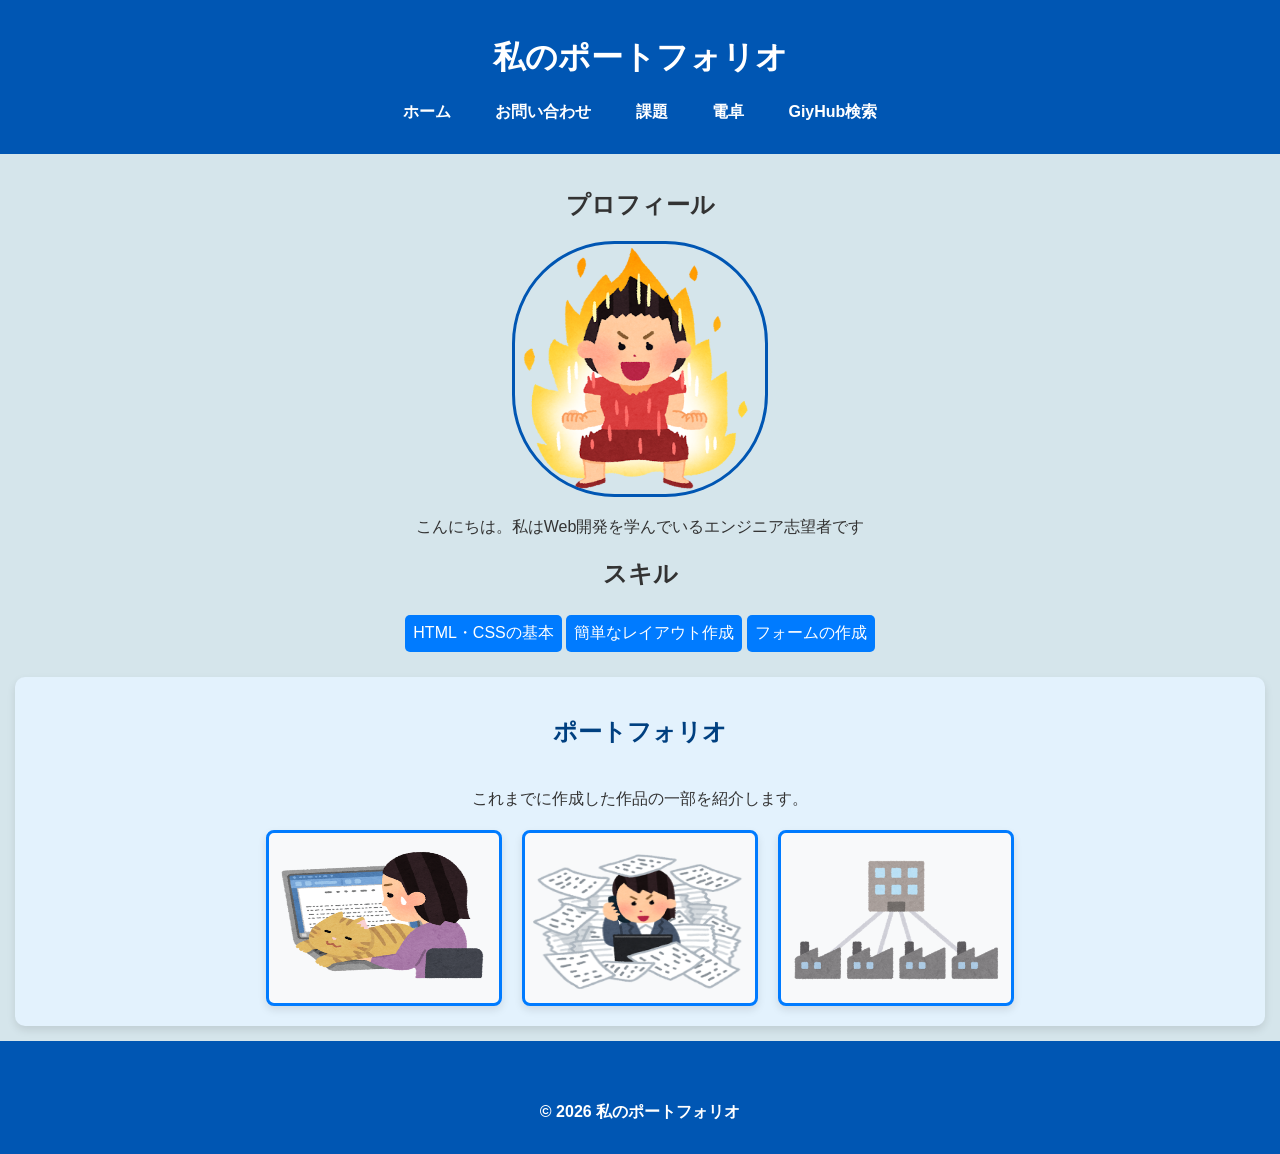
<file: index.html>
<!DOCTYPE html>
<html lang="ja">
<head>
    <meta charset="UTF-8">
    <meta name="viewport" content="width=device-width, initial-scale=1.0">
    <title>ポートフォリオ</title>
    <link rel="stylesheet" href="start-folder/css/style.css">
    </head>
    <body>
        <header>
            <h1>私のポートフォリオ</h1>
        <nav>
            <ul class="nav-list">
                <li><a href="index.html">ホーム</a></li>
                <li><a href="start-folder/contact.html">お問い合わせ</a></li>
                <li><a href="start-folder/work.html">課題</a></li>
                <li><a href="start-folder/calculate.html">電卓</a></li>
                <li><a href="start-folder/githubsearch.html">GiyHub検索</a></li>
            </ul>
        </nav>
        </header>
    <main>
        <section class="profile">
            <h2>プロフィール</h2>
            <img src="start-folder/img/profile.png" alt="プロフィール画像" class="profile-image">
            <p>こんにちは。私はWeb開発を学んでいるエンジニア志望者です</p>  
        </section>
        <section class="skills">
            <h2>スキル</h2>
            <ul class="skills-list" style="list-style: none; padding: 0;">
                <li>HTML・CSSの基本</li>
                <li>簡単なレイアウト作成</li>
                <li>フォームの作成</li>
            </ul>
        </section>
        <section class="portfolio">
            <h2>ポートフォリオ</h2>
            <p>これまでに作成した作品の一部を紹介します。</p>
            <div class="portfolio-item">
                <img src="start-folder/img/work1.png">
                <img src="start-folder/img/work2.png">
                <img src="start-folder/img/work3.png">
            </div>
        </section>
</main>
<footer>
        <p>&copy; 2026 私のポートフォリオ</p>
</footer>
</body>
</html>
</file>
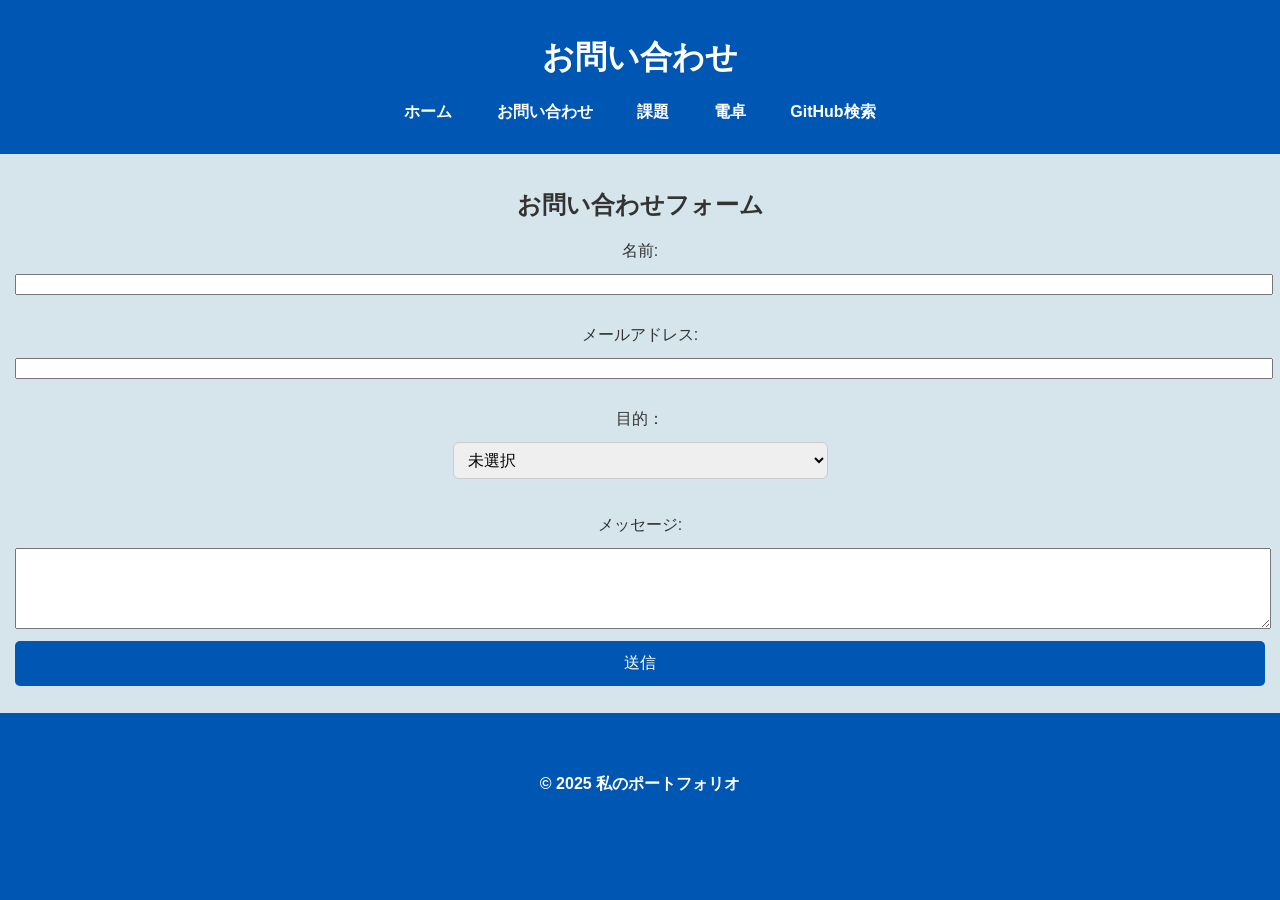
<file: start-folder/contact.html>
<!DOCTYPE html>
<html lang="ja">

    <head>
        <meta charset="UTF-8">
        <meta name="viewport" content="width=device-width, initial-scale=1.0">
        <title>お問い合わせ</title>
        <link rel="stylesheet" href="css/style.css">
        <link rel="stylesheet" href="css/calulate.css">
    </head>

    <body>
        <header>
            <h1>お問い合わせ</h1>
            <nav>
                <ul class="nav-list">
                    <li><a href="../index.html">ホーム</a></li>
                    <li><a href="contact.html">お問い合わせ</a></li>
                    <li><a href="work.html">課題</a></li>
                    <li><a href="calculate.html">電卓</a></li>
                    <li><a href="githubsearch.html">GitHub検索</a></li>
                </ul>
            </nav>
        </header>
        <main>
            <section class="contact-form">
                <h2>お問い合わせフォーム</h2>
                <form action="#" method="POST">
                    <label for="name">名前:</label>
                    <input type="text" id="name" name="name" required><br>

                    <label for="email">メールアドレス:</label>
                    <input type="email" id="email" name="email" required><br>

                    <label for="purpose">目的：</label>
                    <select name="choice" id="choice">
                        <option value="not_choice">未選択</option>
                        <option value="recruitment">リクルート</option>
                        <option value="question">質問</option>
                        <option value="job_request">仕事依頼</option>
                    </select><br><br>

                    <label for="message">メッセージ:</label>
                    <textarea id="message" name="message" rows="5" required></textarea>

                    <button type="submit">送信</button>
                </form>
            </section>
        </main>
        <footer>
            <p>&copy; 2025 私のポートフォリオ</p>
        </footer>
    </body>

</html>
</file>
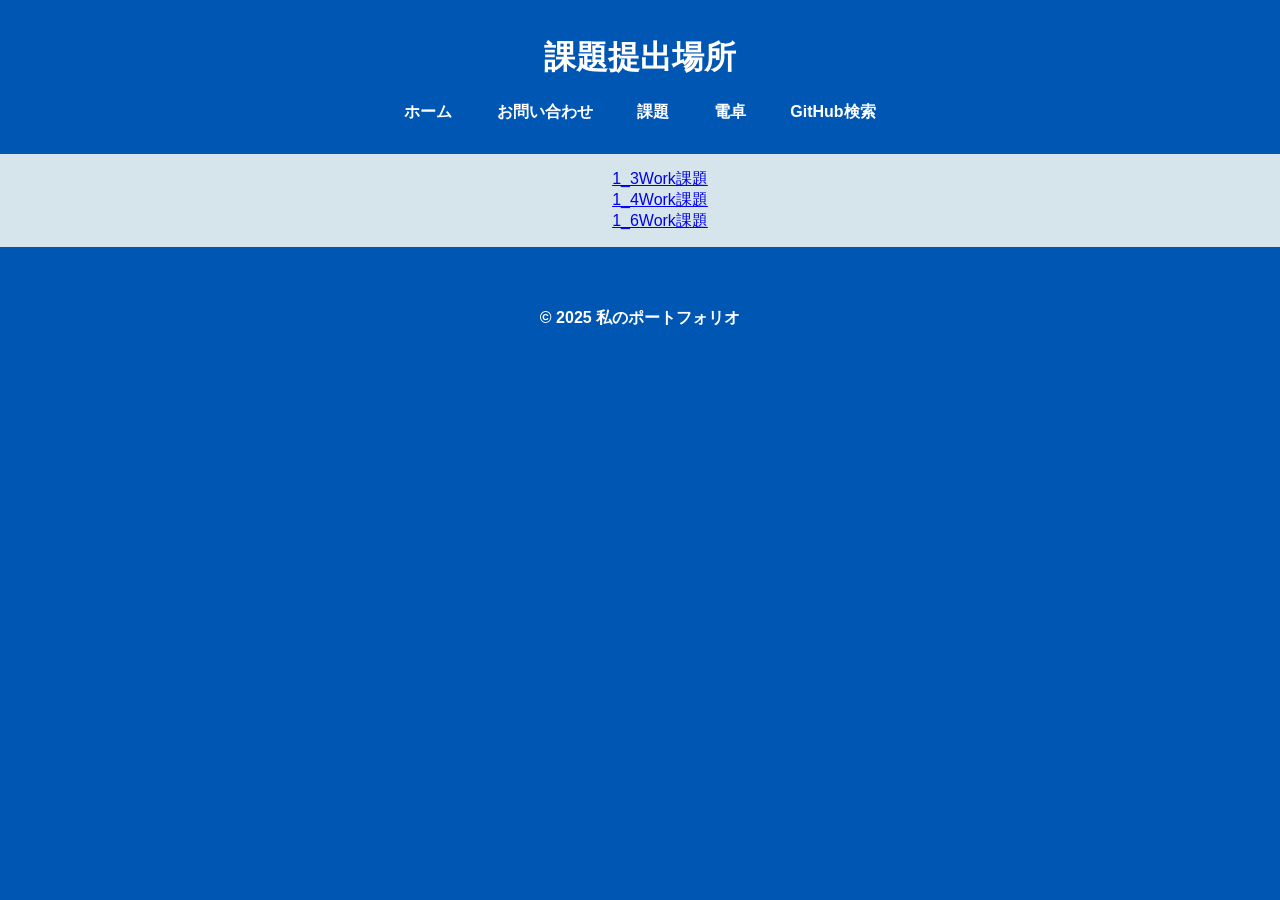
<file: start-folder/work.html>
<!DOCTYPE html>
<html lang="ja">

    <head>
        <meta charset="UTF-8">
        <meta name="viewport" content="width=device-width, initial-scale=1.0">
        <title>お問い合わせ</title>
        <link rel="stylesheet" href="css/style.css">
        <link rel="stylesheet" href="css/calulate.css">
        <style>
            .work-list {
                margin: auto;
                list-style: none;
            }
        </style>
    </head>

    <body>
        <header>
            <h1>課題提出場所</h1>
            <nav>
                <ul class="nav-list">
                    <li><a href="../index.html">ホーム</a></li>
                    <li><a href="contact.html">お問い合わせ</a></li>
                    <li><a href="work.html">課題</a></li>
                    <li><a href="calculate.html">電卓</a></li>
                    <li><a href="githubsearch.html">GitHub検索</a></li>
                </ul>
            </nav>
        </header>
        <main>
            <section>
                <ul class="work-list">
                    <li><a href="JavaScriptWork/work_1_3/1_3.html">1_3Work課題</a></li>
                    <li><a href="JavaScriptWork/work_1_4/1_4.html">1_4Work課題</a></li>
                    <li><a href="JavaScriptWork/work_1_6/1_6.html">1_6Work課題</a></li>
                </ul>
            </section>
        </main>
        <footer>
            <p>&copy; 2025 私のポートフォリオ</p>
        </footer>
    </body>

</html>
</file>
<file: start-folder/css/style.css>
body {
    font-family: Arial, sans-serif;
    margin: 0;
    padding: 0;
    background-color: #0056b3;
    color: #333;
}

header {
    background-color: #0056b3;
    color: white;
    padding: 15px 0;
    text-align: center;
}

.nav-list {
    list-style: none;
    padding: 0;
    text-align: center;
}

.nav-list li {
    display: inline;
    margin: 0 20px;
}

.nav-list li a {
    color: white;
    text-decoration: none;
    font-weight: bold;
}

main {
    padding: 15px;
    text-align: center;
    background-color: #d5e5eb;
}

.profile-image {
    width: 250px;
    border-radius: 40%;
    height: 250px;
    border: 3px solid #0056b3;
}

.skills-list {
    list-style: none;
    padding: 0;
    text-align: bold;
    color: #0056b3;
}

.skills-list li {
    background-color: #007bff;
    color: white;
    padding: 8px;
    margin: 5px 0;
    border-radius: 5px;
    display: inline-block;
}

.portfolio {
    background-color: #e3f2fd;
    padding: 20px;
    border-radius: 10px;
    margin-top: 20px;
    box-shadow: 0px 4px 8px rgba(0, 0, 0, 0.1);
}

.portfolio h2 {
    color: #004080;
    border-bottom: 3px dolid #007bff;
    display: inline-block;
    padding-bottom: 5px;
}

.portfolio-item {
    display: flex;
    justify-content: center;
    gap: 20px;
    margin-top: 20px;
}

.portfolio-item img {
    width: 220px;
    height: 160px;
    border-radius: 8px;
    border: 3px solid #007bff;
    background-color: #f8f9fa;
    padding: 5px;
    box-shadow: 0px 4px 8px rgba(0, 0, 0, 0.1);
}

.contact-farm {
    max-width: 400px;
    margin: auto;
    background: white;
    padding: 20px;
    border-radius: 8px;
    box-shadow: 0px 0px 10px rgba(0, 0, 0, 0.2);
}

label, input, textarea, button {
    display: block;
    width: 100%;
    margin-bottom: 12px;
}

button {
    background-color: #0056b3;
    color: white;
    padding: 12px;
    border: none;
    border-radius: 5px;
    cursor: pointer;
    font-size: 16px;
}

footer {
    text-align: center;
    padding: 15px;
    background-color: #0056b3;
    color: white;
    margin-top: 30px;
    font-weight: bold;
}
</file>
<file: start-folder/css/calulate.css>
.contact-form input[type="number"] {
    width: 30%;
    padding: 8px 10px;
    font-size: 16px;
    border: 1px solid #ccc;
    border-radius: 6px;
    margin-bottom: 16px;
    display: block;
    margin-left: auto;
    margin-right: auto;
  }
  
  .contact-form select {
    width: 30%;
    padding: 8px 10px;
    font-size: 16px;
    border: 1px solid #ccc;
    border-radius: 6px;
    display: block;
    margin: auto;
  }
</file>
